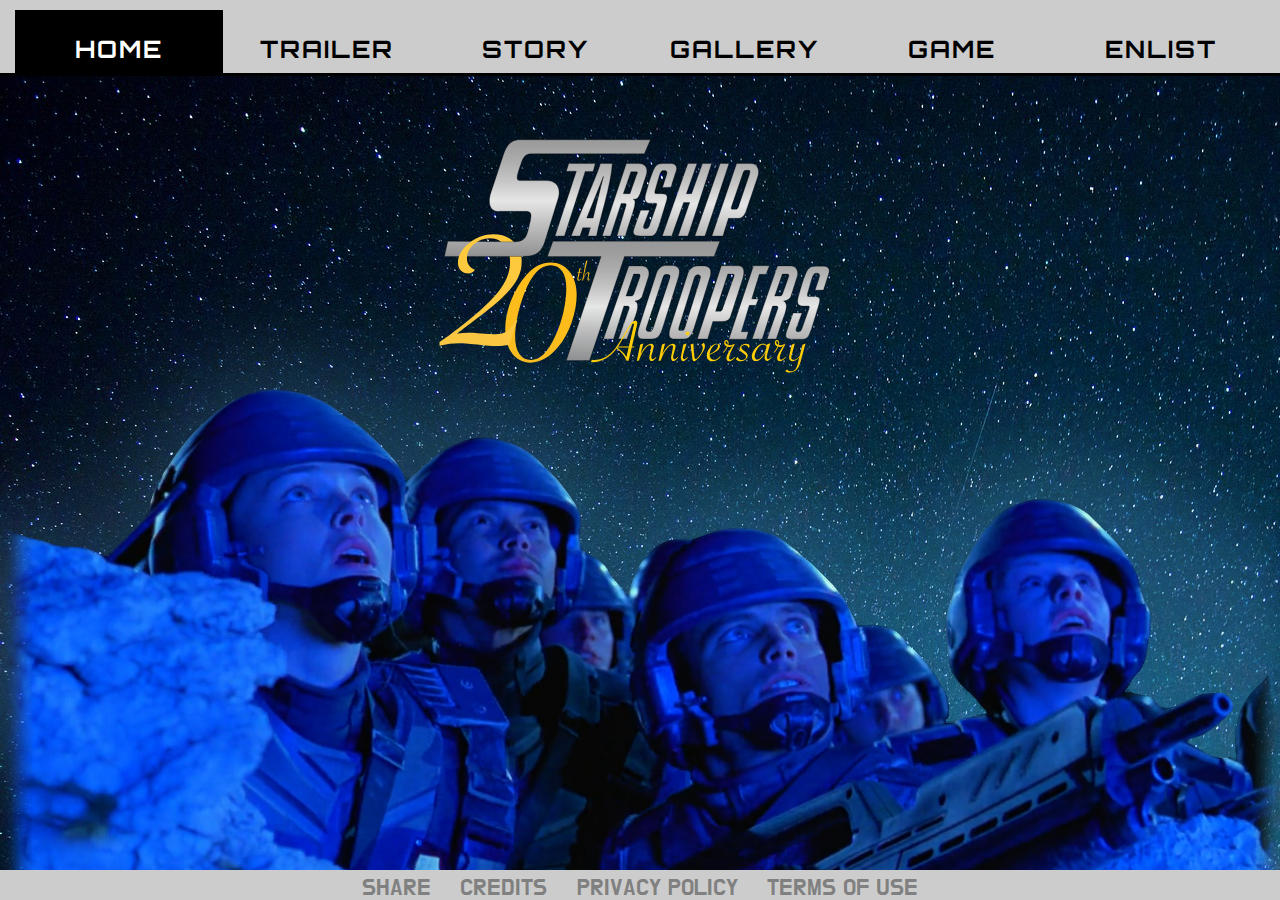
<file: index.html>
<!doctype html>
<html class="no-js" lang="en" dir="ltr">
  <head>
    <meta charset="utf-8">
    <meta http-equiv="x-ua-compatible" content="ie=edge">
    <meta name="viewport" content="width=device-width, initial-scale=1.0">
    <title>Starship Troopers</title>
    <link href="https://fonts.googleapis.com/css?family=Do+Hyeon%7CAudiowide%7COrbitron%7CSquada+One" rel="stylesheet">
    <link rel="stylesheet" href="css/foundation.css">
    <link rel="stylesheet" href="css/app.css">
  </head>
  <body>
  <h1 class="hide">Starship Troopers 20th Anniversary</h1>
  <img id="splashImg" src="images/splash_img_edge.png" alt="splash image">

    <header id="mainHeader" class="row expanded">
      <nav class="small-12 large-12 large-centered columns">
        <h2 class="hide">Main Nav</h2>

        <div class="title-bar" data-responsive-toggle="main-menu" data-hide-for="large">
          <div class="title-bar-left">
          <button class="menu-icon" type="button" data-toggle="main-menu"></button>
          </div>
        </div>

        <div id="main-menu">
          <ul id="mainNav">
          <li><a class="large-2 active columns" href="#">Home</a></li>
          <li><a class="large-2 columns" href="trailer.html">Trailer</a></li>
          <li><a class="large-2 columns" href="story.html">Story</a></li>
          <li><a class="large-2 columns" href="gallery.html">Gallery</a></li>
          <li><a class="large-2 columns hide-for-small show-for-large" href="game.html">Game</a></li>
          <li><a class="large-2 columns" href="enlist.html">Enlist</a></li>
          <li class="large-2 hide-for-large columns"></li>
          </ul>
        </div>
      </nav>
    </header>

<section class="row">
  <h2 class="hide">Logo</h2>
  <div class="small-12 column">
    <img id="indexLogo" src="images/logo.svg" alt="logo">
  </div>
  <div class="small-12 hide-for-medium column indexPromo">
    <p>Starship Troopers has hit its 20th anniversary. 20 years since the big release and since then, it has won the Saturn Award for best costumes and best special effects. To celebrate the movies 20th anniversary, a 4k and blu-ray edition has been released.</p>
  </div>
</section>

<footer id="mainFooter" class="row expanded">
  <h2 class="hide">Main Footer</h2>
  <div class="small-12 columns">
    <a href="#">SHARE</a>
    <a href="#">CREDITS</a>
    <a href="#">PRIVACY POLICY</a>
    <a href="#">TERMS OF USE</a>
  </div>
</footer>

    <script src="js/vendor/jquery.js"></script>
    <script src="js/vendor/what-input.js"></script>
    <script src="js/vendor/foundation.js"></script>
    <script src="js/app.js"></script>
  </body>
</html>
</file>
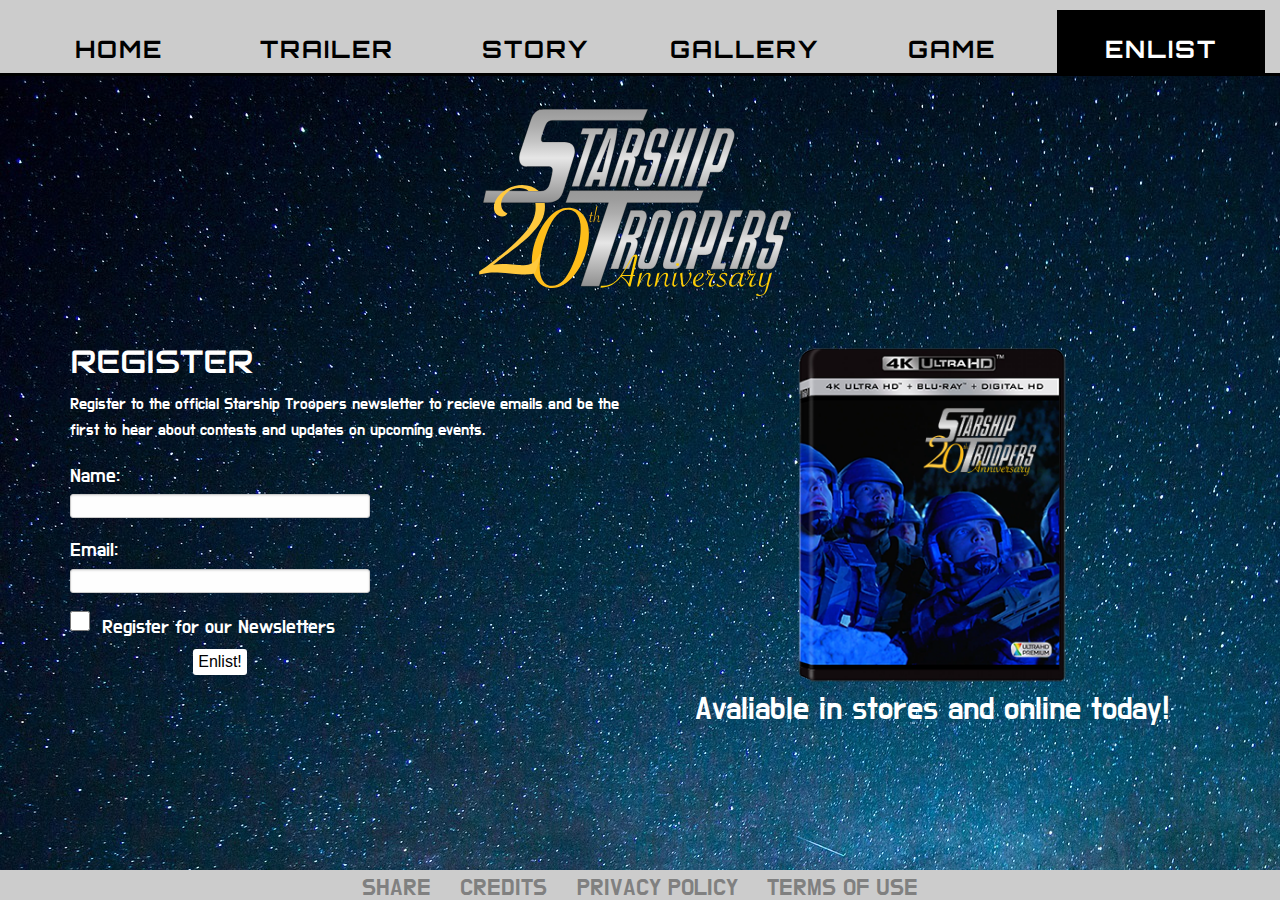
<file: enlist.html>
<!DOCTYPE html>
<html class="no-js" lang="en" dir="ltr">
  <head>
    <meta charset="utf-8">
    <meta http-equiv="x-ua-compatible" content="ie=edge">
    <meta name="viewport" content="width=device-width, initial-scale=1.0">
    <title>Enlist</title>
    <link href="https://fonts.googleapis.com/css?family=Do+Hyeon%7CAudiowide%7COrbitron%7CSquada+One" rel="stylesheet">
    <link rel="stylesheet" href="css/foundation.css">
    <link rel="stylesheet" href="css/app.css">
  </head>
  <body>
    <h1 class="hide">Starship Troopers Enlist</h1>
    <header id="mainHeader" class="row expanded">
      <nav class="small-12 large-12 large-centered columns">
        <h2 class="hide">Main Nav</h2>

        <div class="title-bar" data-responsive-toggle="main-menu" data-hide-for="large">
          <div class="title-bar-left">
          <button class="menu-icon" type="button" data-toggle="main-menu"></button>
          </div>
        </div>

        <div id="main-menu">
          <ul id="mainNav">
            <li><a class="large-2 columns" href="index.html">Home</a></li>
            <li><a class="large-2 columns" href="trailer.html">Trailer</a></li>
            <li><a class="large-2 columns" href="story.html">Story</a></li>
            <li><a class="large-2 columns" href="gallery.html">Gallery</a></li>
            <li><a class="large-2 columns hide-for-small show-for-large" href="game.html">Game</a></li>
            <li><a class="large-2 active columns" href="#">Enlist</a></li>
            <li class="large-2 hide-for-large columns"></li>
          </ul>
        </div>
      </nav>
    </header>

<section class="row">
  <h2 class="hide">logo</h2>
  <div class="small-12 columns">
    <img id="enlistLogo" src="images/logo.svg" alt="logo">
  </div>
</section>

<section class="row">
    <div class="small-12 medium-6 columns register">
      <h2>Register</h2>
      <p>Register to the official Starship Troopers newsletter to recieve emails and be the first to hear about contests and updates on upcoming events.</p>

    <div class="registerForm">
      <form action="process.php" method="get">
        <label for="name">Name:</label>
        <input type="text" id="name">
        <label for="email">Email:</label>
        <input type="email" id="email">
        <input type="checkbox" id="check-box">
        <label for="check-box">Register for our Newsletters</label>
        <button type="submit" name="button">Enlist!</button>
      </form>
    </div>
    </div>

    <div class="small-12 medium-6 columns promo">
      <img src="images/blu-ray.png" alt="DVD case">
      <h3>Avaliable in stores and online today!</h3>
    </div>
</section>

<footer id="mainFooter" class="row expanded">
  <h2 class="hide">Main Footer</h2>
  <div class="small-12 columns">
    <a href="#">SHARE</a>
    <a href="#">CREDITS</a>
    <a href="#">PRIVACY POLICY</a>
    <a href="#">TERMS OF USE</a>
  </div>
</footer>

    <script src="js/vendor/jquery.js"></script>
    <script src="js/vendor/what-input.js"></script>
    <script src="js/vendor/foundation.js"></script>
    <script src="js/app.js"></script>
  </body>
</html>
</file>
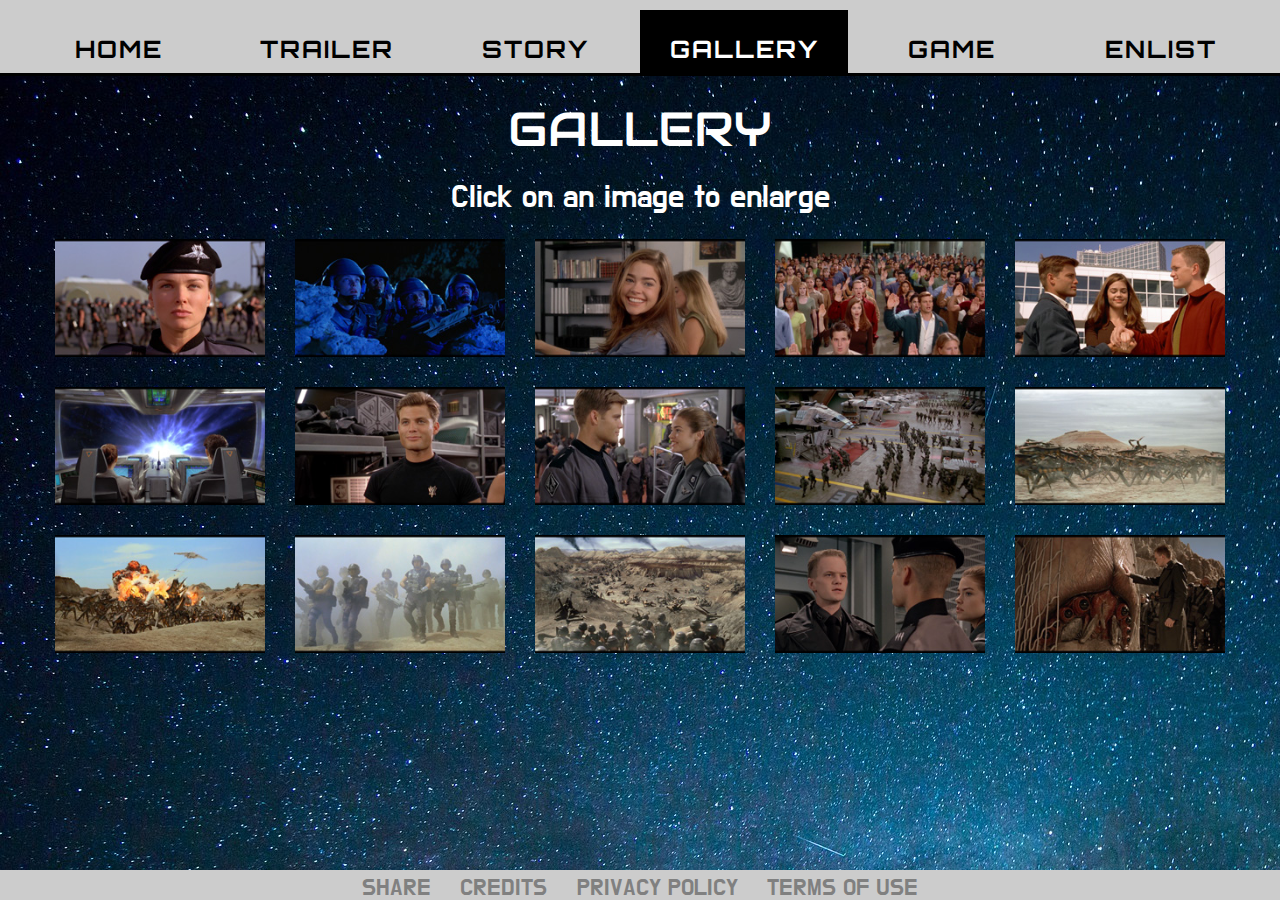
<file: gallery.html>
<!DOCTYPE html>
<html class="no-js" lang="en" dir="ltr">
  <head>
    <meta charset="utf-8">
    <meta http-equiv="x-ua-compatible" content="ie=edge">
    <meta name="viewport" content="width=device-width, initial-scale=1.0">
    <title>Gallery</title>
    <link href="https://fonts.googleapis.com/css?family=Do+Hyeon%7CAudiowide%7COrbitron%7CSquada+One" rel="stylesheet">
    <link rel="stylesheet" href="css/foundation.css">
    <link rel="stylesheet" href="css/app.css">
  </head>
  <body>
    <h1 class="hide">Starship Troopers Gallery</h1>
    <header id="mainHeader" class="row expanded">
      <nav class="small-12 large-12 large-centered columns">
        <h2 class="hide">Main Nav</h2>

        <div class="title-bar" data-responsive-toggle="main-menu" data-hide-for="large">
          <div class="title-bar-left">
          <button class="menu-icon" type="button" data-toggle="main-menu"></button>
          </div>
        </div>

        <div id="main-menu">
          <ul id="mainNav">
            <li><a class="large-2 columns" href="index.html">Home</a></li>
            <li><a class="large-2 columns" href="trailer.html">Trailer</a></li>
            <li><a class="large-2 columns" href="story.html">Story</a></li>
            <li><a class="large-2 active columns" href="#">Gallery</a></li>
            <li><a class="large-2 columns hide-for-small show-for-large" href="game.html">Game</a></li>
            <li><a class="large-2 columns" href="enlist.html">Enlist</a></li>
            <li class="large-2 hide-for-large columns"></li>
          </ul>
        </div>
      </nav>
    </header>

<section class="row">
  <div class="small-12 small-centered columns galleryText">
    <h2>Gallery</h2>
    <p>Click on an image to enlarge</p>
  </div>
</section>

<section class="row small-up-3 medium-up-4 large-up-5 gallery">
  <h3 class="hide">Gallery Images</h3>
  <div class="column column-block  ">
    <a data-open="galleryImg1"><img src="images/gallery_images/imgThumb1.jpg" alt="Dizzy"></a>
    <div class="medium reveal" id="galleryImg1" data-reveal>
      <button type="button" class="close-button" data-close aria-label="Close Reveal">
      <span>&times;</span>
      </button>
      <img src="images/gallery_images/img1.jpg" alt="Dizzy">
      <p>Dizzy</p>
    </div>
  </div>
  <div class="column column-block">
    <a data-open="galleryImg2"><img src="images/gallery_images/imgThumb2.jpg" alt="Group looking at lightning bugs"></a>
    <div class="medium reveal" id="galleryImg2" data-reveal>
      <button type="button" class="close-button" data-close aria-label="Close Reveal">
      <span>&times;</span>
      </button>
      <img src="images/gallery_images/img2.jpg" alt="Group looking at lightning bugs">
      <p>Group looking at lightning bugs</p>
    </div>
  </div>
  <div class="column column-block">
    <a data-open="galleryImg3"><img src="images/gallery_images/imgThumb3.jpg" alt="Carmen"></a>
    <div class="medium reveal" id="galleryImg3" data-reveal>
      <button type="button" class="close-button" data-close aria-label="Close Reveal">
      <span>&times;</span>
      </button>
      <img src="images/gallery_images/img3.jpg" alt="Carmen">
      <p>Carmen</p>
    </div>
  </div>
  <div class="column column-block">
    <a data-open="galleryImg4"><img src="images/gallery_images/imgThumb4.jpg" alt="People citing an oath"></a>
    <div class="medium reveal" id="galleryImg4" data-reveal>
      <button type="button" class="close-button" data-close aria-label="Close Reveal">
      <span>&times;</span>
      </button>
      <img src="images/gallery_images/img4.jpg" alt="People citing an oath">
      <p>People citing an oath</p>
    </div>
  </div>
  <div class="column column-block">
    <a data-open="galleryImg5"><img src="images/gallery_images/imgThumb5.jpg" alt="Group of friends"></a>
    <div class="medium reveal" id="galleryImg5" data-reveal>
      <button type="button" class="close-button" data-close aria-label="Close Reveal">
      <span>&times;</span>
      </button>
      <img src="images/gallery_images/img5.jpg" alt="Group of friends">
      <p>Group of friends</p>
    </div>
  </div>
  <div class="column column-block">
    <a data-open="galleryImg6"><img src="images/gallery_images/imgThumb6.jpg" alt="Hyper speed"></a>
    <div class="medium reveal" id="galleryImg6" data-reveal>
      <button type="button" class="close-button" data-close aria-label="Close Reveal">
      <span>&times;</span>
      </button>
      <img src="images/gallery_images/img6.jpg" alt="Hyper speed">
      <p>Hyper speed</p>
    </div>
  </div>
  <div class="column column-block">
    <a data-open="galleryImg7"><img src="images/gallery_images/imgThumb7.jpg" alt="Johnny Rico"></a>
    <div class="medium reveal" id="galleryImg7" data-reveal>
      <button type="button" class="close-button" data-close aria-label="Close Reveal">
      <span>&times;</span>
      </button>
      <img src="images/gallery_images/img7.jpg" alt="Johnny Rico">
      <p>Johnny Rico</p>
    </div>
  </div>
  <div class="column column-block">
    <a data-open="galleryImg8"><img src="images/gallery_images/imgThumb8.jpg" alt="Johnny and Carmen"></a>
    <div class="medium reveal" id="galleryImg8" data-reveal>
      <button type="button" class="close-button" data-close aria-label="Close Reveal">
      <span>&times;</span>
      </button>
      <img src="images/gallery_images/img8.jpg" alt="Johnny and Carmen">
      <p>Johnny and Carmen</p>
    </div>
  </div>
  <div class="column column-block">
    <a data-open="galleryImg9"><img src="images/gallery_images/imgThumb9.jpg" alt="Going to war"></a>
    <div class="medium reveal" id="galleryImg9" data-reveal>
      <button type="button" class="close-button" data-close aria-label="Close Reveal">
      <span>&times;</span>
      </button>
      <img src="images/gallery_images/img9.jpg" alt="Going to war">
      <p>Going to war</p>
    </div>
  </div>
  <div class="column column-block">
    <a data-open="galleryImg10"><img src="images/gallery_images/imgThumb10.jpg" alt="Bug horde"></a>
    <div class="medium reveal" id="galleryImg10" data-reveal>
      <button type="button" class="close-button" data-close aria-label="Close Reveal">
      <span>&times;</span>
      </button>
      <img src="images/gallery_images/img10.jpg" alt="Bug horde">
      <p>Bug horde</p>
    </div>
  </div>
  <div class="column column-block">
    <a data-open="galleryImg11"><img src="images/gallery_images/imgThumb11.jpg" alt="Bugs getting exploded"></a>
    <div class="medium reveal" id="galleryImg11" data-reveal>
      <button type="button" class="close-button" data-close aria-label="Close Reveal">
      <span>&times;</span>
      </button>
      <img src="images/gallery_images/img11.jpg" alt="Bugs getting exploded">
      <p>Bugs getting exploded</p>
    </div>
  </div>
  <div class="column column-block">
    <a data-open="galleryImg12"><img src="images/gallery_images/imgThumb12.jpg" alt="Troopers coming out of dusty area"></a>
    <div class="medium reveal" id="galleryImg12" data-reveal>
      <button type="button" class="close-button" data-close aria-label="Close Reveal">
      <span>&times;</span>
      </button>
      <img src="images/gallery_images/img12.jpg" alt="Troopers coming out of dusty area">
      <p>Troopers coming out of dusty area</p>
    </div>
  </div>
  <div class="column column-block">
    <a data-open="galleryImg13"><img src="images/gallery_images/imgThumb13.jpg" alt="Aftermath of the explosions"></a>
    <div class="medium reveal" id="galleryImg13" data-reveal>
      <button type="button" class="close-button" data-close aria-label="Close Reveal">
      <span>&times;</span>
      </button>
      <img src="images/gallery_images/img13.jpg" alt="Aftermath of the explosions">
      <p>Aftermath of the explosions</p>
    </div>
  </div>
  <div class="column column-block">
    <a data-open="galleryImg14"><img src="images/gallery_images/imgThumb14.jpg" alt="Carl Jenkins"></a>
    <div class="medium reveal" id="galleryImg14" data-reveal>
      <button type="button" class="close-button" data-close aria-label="Close Reveal">
      <span>&times;</span>
      </button>
      <img src="images/gallery_images/img14.jpg" alt="Carl Jenkins">
      <p>Carl Jenkins</p>
    </div>
  </div>
  <div class="column column-block">
    <a data-open="galleryImg15"><img src="images/gallery_images/imgThumb15.jpg" alt="Carl and the brain bug"></a>
    <div class="medium reveal" id="galleryImg15" data-reveal>
      <button type="button" class="close-button" data-close aria-label="Close Reveal">
      <span>&times;</span>
      </button>
      <img src="images/gallery_images/img15.jpg" alt="Carl and the brain bug">
      <p>Carl and the brain bug</p>
    </div>
  </div>
</section>

<footer id="mainFooter" class="row expanded">
  <h2 class="hide">Main Footer</h2>
  <div class="small-12 columns">
    <a href="#">SHARE</a>
    <a href="#">CREDITS</a>
    <a href="#">PRIVACY POLICY</a>
    <a href="#">TERMS OF USE</a>
  </div>
</footer>

    <script src="js/vendor/jquery.js"></script>
    <script src="js/vendor/what-input.js"></script>
    <script src="js/vendor/foundation.js"></script>
    <script src="js/app.js"></script>
  </body>
</html>
</file>
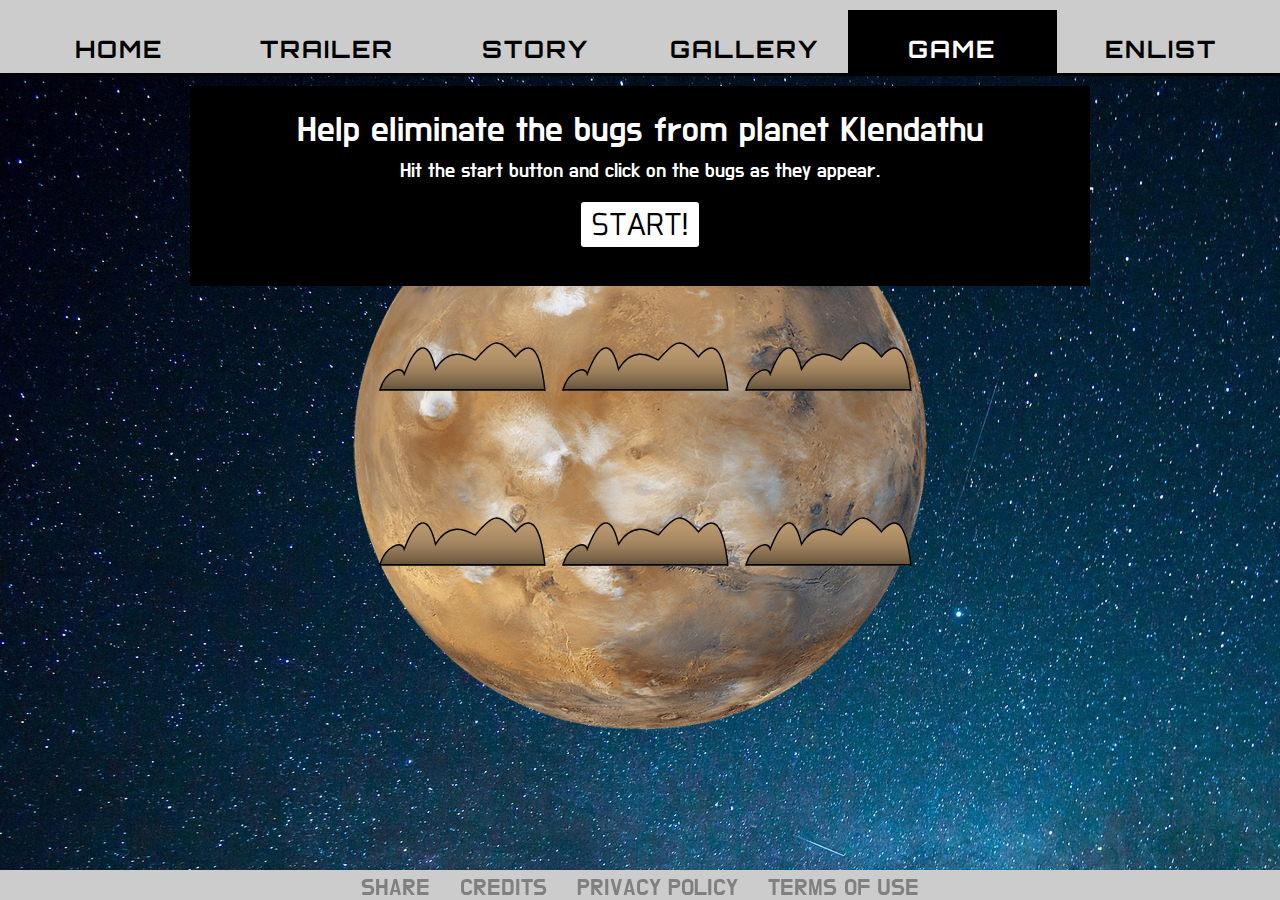
<file: game.html>
<!DOCTYPE html>
<html lang="en">
<head>
  <meta charset="UTF-8">
  <title>Starship Troopers Game</title>
  <link href="https://fonts.googleapis.com/css?family=Mina" rel="stylesheet">
  <link href="https://fonts.googleapis.com/css?family=Do+Hyeon%7CAudiowide%7COrbitron%7CSquada+One" rel="stylesheet">
  <link rel="stylesheet" href="css/foundation.css">
  <link rel="stylesheet" href="css/app.css">
  <link rel="stylesheet" href="css/game.css">
</head>

<body>
  <h1 class="hide">Starship Troopers Game</h1>
<main id="container">
  <header id="mainHeader" class="row expanded">
    <nav class="small-12 large-12 large-centered columns">
      <h2 class="hide">Main Nav</h2>

      <div class="title-bar" data-responsive-toggle="main-menu" data-hide-for="large">
        <div class="title-bar-left">
        <button class="menu-icon" type="button" data-toggle="main-menu"></button>
        </div>
      </div>

      <div id="main-menu">
        <ul id="mainNav">
        <li><a class="large-2 columns" href="index.html">Home</a></li>
        <li><a class="large-2 columns" href="trailer.html">Trailer</a></li>
        <li><a class="large-2 columns" href="story.html">Story</a></li>
        <li><a class="large-2 columns" href="gallery.html">Gallery</a></li>
        <li><a class="large-2 columns hide-for-small show-for-large active" href="#">Game</a></li>
        <li><a class="large-2 columns" href="enlist.html">Enlist</a></li>
        <li class="large-2 hide-for-large columns"></li>
        </ul>
      </div>
    </nav>
  </header>

  <section class="row">
    <div class="small-12 hide-for-large show-for-small columns smallGame">
      <h2>Hey Trooper!</h2>
      <h3>It looks like your screen isnt the right size to properly play the game! Try playing on a desktop!</h3>
    </div>

    <div class="planetBg hide-for-small show-for-large large-12 large-centered expanded columns">
      <img src="images/mars_stock_photo.png" alt="">
      
      <div class="contentCon">
        <div class="scoreboard">
          <p> SCORE: </p>
          <p class="score">0</p>
          <p id="timer">10</p>
        </div>

        <div id="gameContainer">
            <div class="hole hole1">
              <div class="bug"></div>
            </div>
            <div class="hole hole2">
              <div class="bug"></div>
            </div>
            <div class="hole hole3">
              <div class="bug"></div>
            </div>
            <div class="hole hole4">
              <div class="bug"></div>
            </div>
            <div class="hole hole5">
              <div class="bug"></div>
            </div>
            <div class="hole hole6">
              <div class="bug"></div>
            </div>
        </div>

      <div class="start-screen screen">
        <h3>Help eliminate the bugs from planet Klendathu</h3>
        <p>Hit the start button and click on the bugs as they appear.</p>
        <button class="start-button">Start!</button>
      </div>

      <div class="restart screen">
        <h3>Oh No!</h3>
        <p>You didn't hit every bug, you hit <span class="score">0</span> out of <span class="bugs-shown">0</span></p>
        <button class="restart-button">Try Again!</button>
      </div>

      <div class="lvl-up screen">
        <h3>Wow good job!</h3>
        <p>You hit every bug, wanna go faster?</p>
        <button class="lvl-button">Level Up!</button>
      </div>

      <div class="winner screen">
        <h3>You're pretty good!</h3>
        <p>Maybe you should join up... to our news letter!</p>
        <a href="enlist.html">Enlist!</a>
        <button class="continue-button">HARD MODE!!</button>
      </div>
    </div>
  </div>
</section>

<footer id="mainFooter" class="row expanded">
  <h2 class="hide">Main Footer</h2>
  <div class="small-12 columns">
    <a href="#">SHARE</a>
    <a href="#">CREDITS</a>
    <a href="#">PRIVACY POLICY</a>
    <a href="#">TERMS OF USE</a>
  </div>
</footer>

</main>
<script src="js/vendor/jquery.js"></script>
<script src="js/vendor/what-input.js"></script>
<script src="js/vendor/foundation.js"></script>
<script src="js/app.js"></script>
<script src="js/game.js"></script>
</body>
</html>
</file>
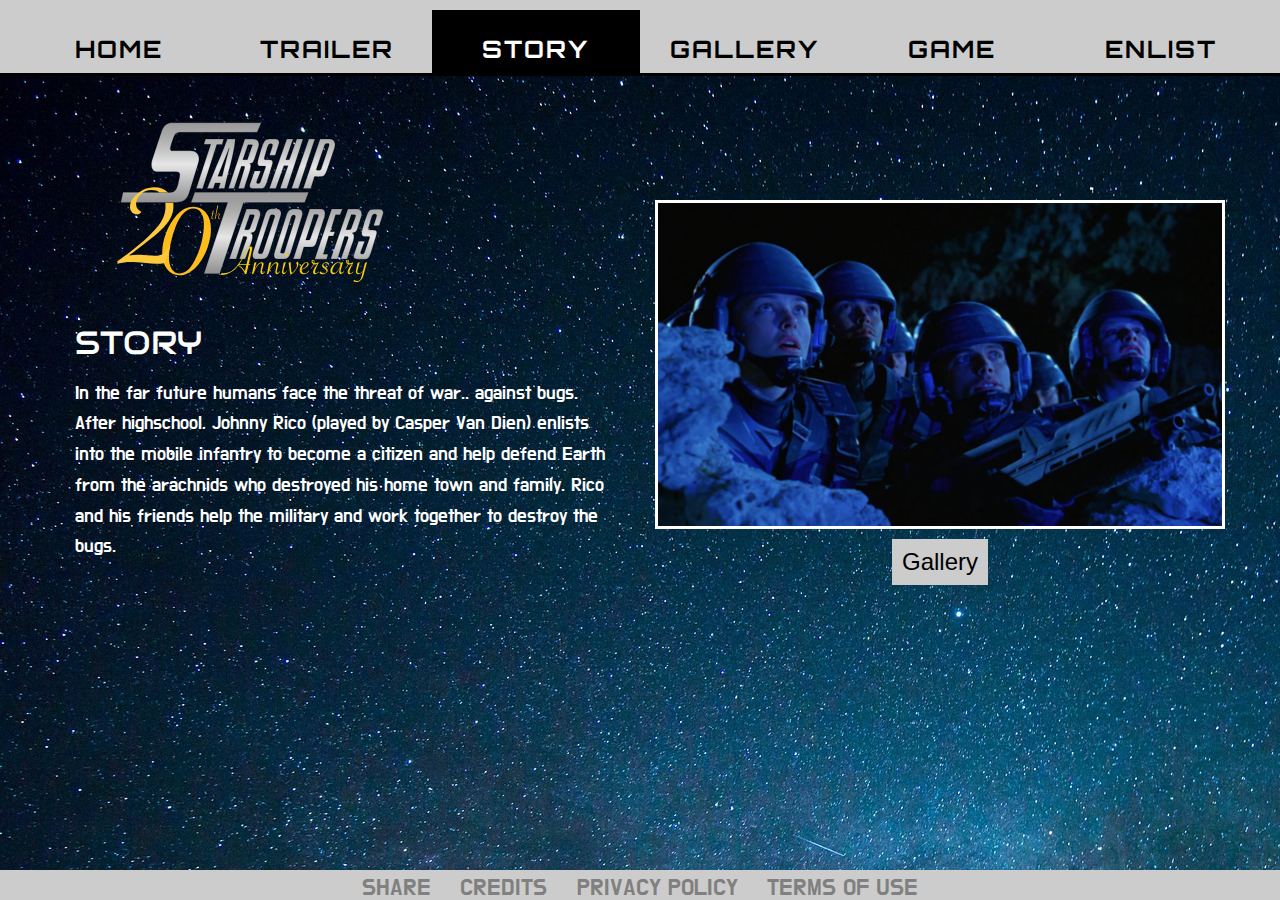
<file: story.html>
<!DOCTYPE html>
<html class="no-js" lang="en" dir="ltr">
  <head>
    <meta charset="utf-8">
    <meta http-equiv="x-ua-compatible" content="ie=edge">
    <meta name="viewport" content="width=device-width, initial-scale=1.0">
    <title>Story</title>
    <link href="https://fonts.googleapis.com/css?family=Do+Hyeon%7CAudiowide%7COrbitron%7CSquada+One" rel="stylesheet">
    <link rel="stylesheet" href="css/foundation.css">
    <link rel="stylesheet" href="css/app.css">
  </head>
  <body>
    <h1 class="hide">About Starship Troopers</h1>
    <header id="mainHeader" class="row expanded">
      <nav class="small-12 large-12 large-centered columns">
        <h2 class="hide">Main Nav</h2>

        <div class="title-bar" data-responsive-toggle="main-menu" data-hide-for="large">
          <div class="title-bar-left">
          <button class="menu-icon" type="button" data-toggle="main-menu"></button>
          </div>
        </div>

        <div id="main-menu">
          <ul id="mainNav">
            <li><a class="large-2 columns" href="index.html">Home</a></li>
            <li><a class="large-2 columns" href="trailer.html">Trailer</a></li>
            <li><a class="large-2 active columns" href="#">Story</a></li>
            <li><a class="large-2 columns" href="gallery.html">Gallery</a></li>
            <li><a class="large-2 columns hide-for-small show-for-large" href="game.html">Game</a></li>
            <li><a class="large-2 columns" href="enlist.html">Enlist</a></li>
            <li class="large-2 hide-for-large columns"></li>
          </ul>
        </div>
      </nav>
    </header>

<section class="row">
    <div class="small-12 large-6 columns storyInfo">
      <img class="logo" src="images/logo.svg" alt="logo">
      <h2>Story</h2>
      <p>In the far future humans face the threat of war.. against bugs. After highschool, Johnny Rico (played by Casper Van Dien) enlists into the mobile infantry to become a citizen and help defend Earth from the arachnids who destroyed his home town and family. Rico and his friends help the military and work together to destroy the bugs. </p>
    </div>

  <div class="small-12 large-6 columns galleryPhoto">
    <h2 class="hide">Gallery link</h2>
    <img src="images/gallery_photo.jpg" alt="gallery photo">
    <a href="gallery.html">Gallery</a>
  </div>
</section>

<footer id="mainFooter" class="row expanded">
  <h2 class="hide">Main Footer</h2>
  <div class="small-12 columns">
    <a href="#">SHARE</a>
    <a href="#">CREDITS</a>
    <a href="#">PRIVACY POLICY</a>
    <a href="#">TERMS OF USE</a>
  </div>
</footer>

    <script src="js/vendor/jquery.js"></script>
    <script src="js/vendor/what-input.js"></script>
    <script src="js/vendor/foundation.js"></script>
    <script src="js/app.js"></script>
  </body>
</html>
</file>
<file: css/app.css>
/* HELPER CLASSES */
.boxHelper
{
  background-color: #000;
  color: #fff;
  margin-bottom: 10px;
}

.boxHelper2
{
  background-color: blue;
  color: #fff;
}

body
{
  background-image: url(../images/background_mobile.jpg);
  color: #fff;
}

h2
{
  font-size: 3em;
  margin-top: 10px;
  text-transform: uppercase;
  font-family: "Audiowide", serif;
}

h3
{
  font-size: 2em;
  font-family: "Do Hyeon", sans-serif;
}

p
{
  font-size: 1em;
  font-family: "Do Hyeon", sans-serif;
}

/* MAIN HEADER AND NAV */
#mainHeader
{
  margin-bottom: 10px;
  background-color: #cccccc;
  border-bottom: 3px solid black;
  color: #000;
  /* padding-bottom: 15px; */
}

.title-bar
{
  background-color: #cccccc;
  margin-bottom: 5px;
  margin-top: 5px;
  padding-left: 0;
}

.title-bar .menu-icon
{
  display: block;
  width: 30px;
  height: 25px;
  margin-left: 0;
}

.menu-icon::after
{
  width: 30px;
  height: 5px;
  border-radius: 10px;
  background: #000;
  box-shadow: 0 10px 0 #000, 0 20px 0 #000;
}

.menu-icon:hover::after
{
  background: #424242;
  box-shadow: 0 10px 0 #424242, 0 20px 0 #424242;
}

#mainNav
{
  list-style-type: none;
  text-align: center;
  margin: 0;
}

#mainNav a
{
  display: block;
  padding: 10px 0 10px 0;

  font-family: 'Orbitron', sans-serif;
  font-size: 1.5em;
  font-weight: bold;
  letter-spacing: 2px;
  background-color: #808080;
  color: #000;
}

#mainNav li a:hover
{
  background-color: #424242;
  color: #fff;
}

#mainNav li:last-of-type{
  display: block;
  height: 15px;
  background-color: #cccccc;
}

#mainFooter
{
  position: fixed;
  bottom: 0;
  width: 100%;
  height: 30px;
  text-align: center;
  background-color: #cccccc;
}

#mainFooter a{
  color: #808080;
  font-size: 0.75em;
  font-family: 'Do Hyeon', sans-serif;
  padding: 0 1% 0 1%;
}





/* INDEX */
#indexLogo{
  max-width: 150%;
  display: block;
  margin: 0 auto;
}

#splashImg{
  position: absolute;
  margin: 0 auto;
  left: 0;
  right: 0;
  bottom: 0;
}

.indexPromo{
  text-align: center;
  padding: 5px 20px;
}



/* TRAILER */
.player{
  position: relative;
}

.player h2{
  font-size: 1.5em;
  text-align: center;
}

.main-play{
  display: block;
  font-size: 4em;
  left: 45%;
  top: 50%;
  text-align: center;
  position: absolute;
}

.play-hide{
  display: none;
}

video{
  display: block;
  width: 80%;
  margin: 0 auto;
  border: 2px solid #fff;
}

.controls{
  text-align: center;
  margin-top: 10px;
  margin-right: 5%;
}

.controls li{
  display: inline;
  font-size: 3em;
  margin-right: 2%;
  text-decoration: none;
}

.controls p{
  display: inline;
  position: absolute;
  font-size: 1.1em;
}

.trailerPromo{
  margin: 0 auto;
  margin-top: 30px;
  margin-bottom: 20px;
}

.trailerPromo img{
  display: block;
  max-width: 50%;
  margin: 0 auto;
}

.trailerPromo p{
  text-align: center;
  padding-left: 5px;
  font-size: 1.5em;
}




/* STORY */
.logo{
  display: block;
  margin: 0 auto;
  max-width: 80%;
}

.storyInfo{
  text-align: center;
}

.storyInfo h2
{
font-size: 2.5em;
padding-left: 20px;
}

.storyInfo p
{
  font-size: 1.2em;
  padding: 5px 20px 5px 20px;
}

.galleryPhoto
{
  margin-bottom: 50px;
  text-align: center;
}

.galleryPhoto img
{
  display: block;
  margin: 0 auto;
  border: 3px solid #fff;
  margin-bottom: 10px;
}

.galleryPhoto a
{
  padding: 5px 10px 5px 10px;
  background-color: #cccccc;
  color: #000;
  font-size: 1.5em;
  display: inline-block;
}






/* GALLERY */
.galleryText
{
  text-align: center;
}

.galleryText p{
  font-size: 1.5em;
}

.gallery{
  margin-bottom: 30px;
}

.reveal{
  text-align: center;
  color: #fff;
  background-color: #000;
  font-size: 2em;
  font-family: "Do Hyeon", sans-serif;
}





/* ENLIST */
#enlistLogo{
  max-width: 40%;
  display: block;
  margin: 0 auto;
  margin-top: -20px;
}

.register{
  padding-left: 30px;
}

.register h2
{
  font-size: 2em;
  text-align: center;
}

.promo{
  padding-right: 30px;
  text-align: center;
  margin: 50px 0 50px 0;
}

.promo img{
  max-width: 50%;
  padding: 0;
}

.registerForm{
  display: block;
  max-width: 300px;
  font-size: 1em;
  color: #fff;
  margin: 0 auto;
}

.registerForm input{
  display: inline;
  max-width: 300px;
  height: 1.5em;
}

.registerForm input:last-of-type{
  width: 20px;
}

.registerForm button{
  background-color: #fff;
  color: #000;
  margin-left: 20%;
  margin-top: 20px;
  margin: 0 auto;
  padding: 5px;
  cursor: pointer;
  display: block;
}

label {
  display: inline;
  color: #fff;
  font-size: 1.2em;
  font-family: 'Do Hyeon', sans-serif;
}








/* MEDIUM */
@media screen and (min-width: 640px) {

  body
  {
    background-image: url(../images/background_tablet.jpg);
  }

  #mainNav a
  {
    font-size: 1.5em;
  }

  /* INDEX */
  #indexLogo{
    max-width: 150%;
  }

  /*TRAILER*/
  .player h2{
    font-size: 2em;
  }

  .main-play{
    top: 35%;
  }

  .trailerPromo{
    padding-left: 100px;
  }

  /* GALLERY */
  .galleryText p{
    font-size: 2em;
  }

  /* ENLIST */
  .logo
  {
    max-width: 50%;
  }

  .promo{
    margin: 10px 0 50px 0;
  }

  .registerForm{
    margin-left: 0;
  }

  .register h2
  {
    text-align: left;
  }

  #mainFooter a{
    font-size: 1.5em;
  }
}


@media screen and (min-width: 690px) {
  #indexLogo{
    max-width: 100%;
  }
}


@media screen and (min-width: 810px) {
  #indexLogo{
    max-width: 100%;
  }
}

@media screen and (min-width: 940px) {
  #indexLogo{
    max-width: 100%;
  }
}


@media screen and (min-width: 920px) {
  #indexLogo{
    max-width: 75%;
  }
}

/*LARGE*/
@media screen and (min-width: 1024px) {

    body
    {
      background-image: url(../images/background.jpg);
    }

    #mainHeader
    {
      position: relative;
      padding-bottom: 0;
    }

    #main-menu
    {
      position: relative;
    }

    #mainNav
    {
      text-align: center;
      margin-top: 10px;
      text-transform: uppercase;
    }

    #mainNav li
    {
      border-bottom: none;
      display: inline;
      margin-left: 0px;
    }

    #mainNav li a
    {
      display: inline;
      background-color: #cccccc;
      padding: 20px 0 5px 0;
      font-size: 1.5em;
    }

    #mainNav li a:hover
    {
      color: #fff;
      background-color: #000;
    }

    #mainNav .active
    {
      color: #fff;
      background-color: #000;
      padding-bottom: 5px;
    }

    #indexLogo{
      max-width: 50%;
    }

    /*TRAILER*/
    #trailerLogo img{
      max-width: 35%;
    }

    .player h2{
      font-size: 2.5em;
      margin-top: 0;
    }

    .main-play{
      top: 40%;
    }


    /* STORY */
    .storyInfo{
      text-align: left;
    }

    .storyInfo h2
    {
    font-size: 2em;
    }

    .storyInfo p
    {
      font-size: 1.2em;
    }

    .storyInfo img
    {
      max-width: 70%;
      margin-left: 0;
    }

    .galleryPhoto img
    {
      margin-top: 20%;
    }


    /* ENLIST */
  }


  @media screen and (min-width: 1133px) {
    #indexLogo{
      max-width: 50%;
    }
  }

  @media screen and (min-width: 1370px) {
    #indexLogo{
      max-width: 50%;
      margin-left: 40%;
    }
  }

  /* @media screen and (min-width: 1440px) {
    #indexLogo{
      margin-left: 45%;
      max-width: 35%;
    }
  } */

  /* @media screen and (min-width: 1510px) {
    #indexLogo{
      max-width: 40%;
    }
  } */

  @media screen and (min-width: 1600px) {
    #indexLogo{
      margin-left: 40%;
      max-width: 30%;
    }
  }


  @media screen and (min-width: 1700px) {
    #indexLogo{
      margin-left: 40%;
      max-width: 35%;
    }
  }


  @media screen and (min-width: 2000px) {
    #indexLogo{
      max-width: 650px;
    }

    #splashImg{
      width: 1700px;
      left: 0;
      right: 0;
    }
  }
</file>
<file: css/game.css>
*, *:before, *:after {
  box-sizing: inherit;
}

body {
  color: #fff;
  text-align: center;
  font-family: 'Mina', sans-serif;
  background-image: url(../images/background.jpg);
}

h2 {
  font-size: 80px;
  margin: 0;
}

h3 {
  font-size: 50px;
  text-align: center;
  margin: 0;
}

.smallGame{
  padding: 10px 50px 0 50px;
}

.smallGame h2{
  font-size: 2.5em;
}

.smallGame h3{
  font-size: 1.5em;
}

.scoreboard {
  position: absolute;
  display: block;
  top: 0;
  left: 40%;
  color: #fff;
}

.score {
  display: inline;
  width: 30px;
  padding: 0;
  color: #fff;
}

.scoreboard p{
  display: inline;
  font-size: 3em;
}

#timer{
  display: block;
  font-size: 4em;
  color: red;
}

.start-screen h3{
  font-size: 35px;
  text-align: center;
  margin-top: 20px;
}

.lvl-up p, .winner p, .restartp, .start-screen p{
  font-size: 20px;
  text-align: center;
  margin: 0;
}

.contentCon button{
  background-color: #fff;
  padding: 10px 10px 5px 10px;
}

.start-button
{
  margin-top: 15px;
  /* width: 100px;
  height: 50px; */
  font-size: 30px;
  text-transform: uppercase;
  cursor: pointer;
}

.restart-button, .lvl-button
{
  margin-top: 15px;
  font-size: 25px;
  text-transform: uppercase;
  cursor: pointer;
}

.continue-button
{
  margin-top: 15px;
  font-size: 25px;
  text-transform: uppercase;
  cursor: pointer;
}

.winner a
{
  background-color: #fff;
  color: #000;
  text-decoration: none;
  padding: 2px 30px 0 30px;
  border-radius: 3px;
  font-size: 25px;
  text-transform: uppercase;
}

.contentCon{
  display: block;
  width: 1000px;
  margin: 0 auto;
}

.planetBg{
position: relative;
width: 900px;
margin: 0 auto;
}

#gameContainer {
  position: absolute;
  top: 70px;
  left: 180px;
  width:550px;
  height:350px;
  display:flex;
  flex-wrap:wrap;
  margin:0 auto;
  margin-top: 60px;
}

.start-screen{
	display: block;
	position: absolute;
  top: 0;
  left: 0;
	width: 100%;
	height: 200px;
	text-align: center;
	background-color: #000;
}

.hide-start { display: none; }

.restart{
	display: none;
	background-color: rgba(225,0,0,1);
}

.lvl-up{
	display: none;
	background-color: rgba(0,225,0,1);
}

.winner{
	display: none;
	background-color: rgba(0,100,255,1);
}

.show-screen{
  display: block;
  position: absolute;
	top: 0;
  left: 0;
	width: 100%;
	height: 200px;
	text-align: center;
}

.hole {
  flex: 1 0 33.33%;
  overflow: hidden;
  position: relative;
}

.hole:after {
  display: block;
  background: url('../images/dirt.svg') bottom center no-repeat;
  background-size:contain;
  content:'';
  width: 100%;
  height: 70px;
  position: absolute;
  z-index: 2;
  bottom:-20px;
}

.bug {
  background:url('../images/bug.svg') bottom center no-repeat;
  background-size:60%;
  position: absolute;
  top: 100%;
  width: 100%;
  height: 100%;
  transition:all 0.4s;
}

.hole.up .bug {
  top:0;
}
</file>
